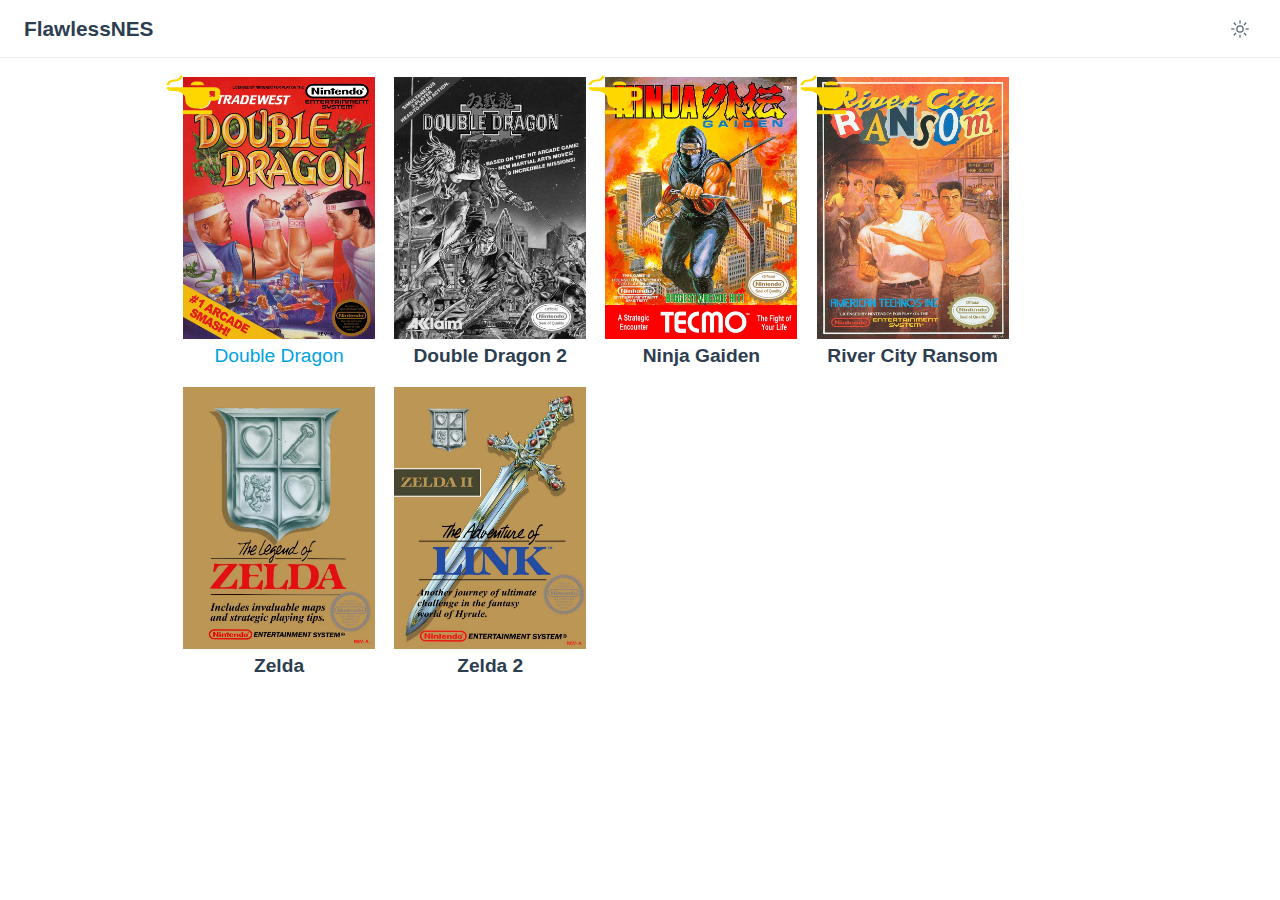
<file: index.html>
<!DOCTYPE html>
<html lang="en-US">
  <head>
    <meta charset="utf-8">
    <meta name="viewport" content="width=device-width,initial-scale=1">
    <meta name="generator" content="VuePress 2.0.0-beta.61">
    <style>
      :root {
        --c-bg: #fff;
      }
      html.dark {
        --c-bg: #22272e;
      }
      html, body {
        background-color: var(--c-bg);
      }
    </style>
    <script>
      const userMode = localStorage.getItem('vuepress-color-scheme');
			const systemDarkMode = window.matchMedia && window.matchMedia('(prefers-color-scheme: dark)').matches;
			if (userMode === 'dark' || (userMode !== 'light' && systemDarkMode)) {
				document.documentElement.classList.toggle('dark', true);
			}
    </script>
    <title>FlawlessNES</title><meta name="description" content="FlawlessNES">
    <link rel="preload" href="/assets/style-111239c0.css" as="style"><link rel="stylesheet" href="/assets/style-111239c0.css">
    <link rel="modulepreload" href="/assets/app-745aab87.js"><link rel="modulepreload" href="/assets/framework-5866ffd3.js"><link rel="modulepreload" href="/assets/index.html-a9a25360.js"><link rel="modulepreload" href="/assets/index.html-0dcff16c.js"><link rel="prefetch" href="/assets/404.html-60b35caa.js" as="script"><link rel="prefetch" href="/assets/404.html-87d54bd8.js" as="script"><link rel="prefetch" href="/assets/LampIcon-b7a8d929.js" as="script">
  </head>
  <body>
    <div id="app"><!--[--><div class="theme-container no-sidebar"><!--[--><header class="navbar"><div class="toggle-sidebar-button" title="toggle sidebar" aria-expanded="false" role="button" tabindex="0"><div class="icon" aria-hidden="true"><span></span><span></span><span></span></div></div><span><a aria-current="page" href="/" class="router-link-active router-link-exact-active"><!----><span class="site-name">FlawlessNES</span></a></span><div class="navbar-items-wrapper" style=""><!--[--><!--]--><!----><!--[--><!--]--><button class="toggle-color-mode-button" title="toggle color mode"><svg style="" class="icon" focusable="false" viewBox="0 0 32 32"><path d="M16 12.005a4 4 0 1 1-4 4a4.005 4.005 0 0 1 4-4m0-2a6 6 0 1 0 6 6a6 6 0 0 0-6-6z" fill="currentColor"></path><path d="M5.394 6.813l1.414-1.415l3.506 3.506L8.9 10.318z" fill="currentColor"></path><path d="M2 15.005h5v2H2z" fill="currentColor"></path><path d="M5.394 25.197L8.9 21.691l1.414 1.415l-3.506 3.505z" fill="currentColor"></path><path d="M15 25.005h2v5h-2z" fill="currentColor"></path><path d="M21.687 23.106l1.414-1.415l3.506 3.506l-1.414 1.414z" fill="currentColor"></path><path d="M25 15.005h5v2h-5z" fill="currentColor"></path><path d="M21.687 8.904l3.506-3.506l1.414 1.415l-3.506 3.505z" fill="currentColor"></path><path d="M15 2.005h2v5h-2z" fill="currentColor"></path></svg><svg style="display:none;" class="icon" focusable="false" viewBox="0 0 32 32"><path d="M13.502 5.414a15.075 15.075 0 0 0 11.594 18.194a11.113 11.113 0 0 1-7.975 3.39c-.138 0-.278.005-.418 0a11.094 11.094 0 0 1-3.2-21.584M14.98 3a1.002 1.002 0 0 0-.175.016a13.096 13.096 0 0 0 1.825 25.981c.164.006.328 0 .49 0a13.072 13.072 0 0 0 10.703-5.555a1.01 1.01 0 0 0-.783-1.565A13.08 13.08 0 0 1 15.89 4.38A1.015 1.015 0 0 0 14.98 3z" fill="currentColor"></path></svg></button><!----></div></header><!--]--><div class="sidebar-mask"></div><!--[--><aside class="sidebar"><!----><!--[--><!--]--><!----><!--[--><!--]--></aside><!--]--><!--[--><main class="home"><header class="hero"><!----><!----><!----><!----></header><!----><div class="theme-default-content"><div><div class="custom-container game-list"><ul><li><span class="lamp-icon"><svg style="width:2.2em;height:1.6em;scale:-1.4 1;" viewBox="2 -2 12 24"><path fill="#ffd700" d="M5,20H16V22H5M11,5H10A2,2 0 0,0 8,7H13A2,2 0 0,0 11,5M16,8H22A2,2 0 0,1 20,10H19A4,4 0 0,0 15,14V15A4,4 0 0,1 11,19H10A4,4 0 0,1 6,15H4A2,2 0 0,1 2,13V10A2,2 0 0,1 4,8M6,10H4V13H6M19,5A2,2 0 0,1 21,7H22A2.9,2.9 0 0,0 19,4A2,2 0 0,1 17,2H16A2.9,2.9 0 0,0 19,5"></path></svg></span><a href="dd"><img src="/images/covers/doubledragon.jpg" alt="Double Dragon"> Double Dragon</a></li><li><span class="unfinished"><img src="/images/covers/doubledragon2.jpg" alt="Double Dragon 2"> Double Dragon 2</span></li><li><span class="lamp-icon"><svg style="width:2.2em;height:1.6em;scale:-1.4 1;" viewBox="2 -2 12 24"><path fill="#ffd700" d="M5,20H16V22H5M11,5H10A2,2 0 0,0 8,7H13A2,2 0 0,0 11,5M16,8H22A2,2 0 0,1 20,10H19A4,4 0 0,0 15,14V15A4,4 0 0,1 11,19H10A4,4 0 0,1 6,15H4A2,2 0 0,1 2,13V10A2,2 0 0,1 4,8M6,10H4V13H6M19,5A2,2 0 0,1 21,7H22A2.9,2.9 0 0,0 19,4A2,2 0 0,1 17,2H16A2.9,2.9 0 0,0 19,5"></path></svg></span><img src="/images/covers/ninjagaiden.jpg" alt="Ninja Gaiden"> Ninja Gaiden</li><li><span class="lamp-icon"><svg style="width:2.2em;height:1.6em;scale:-1.4 1;" viewBox="2 -2 12 24"><path fill="#ffd700" d="M5,20H16V22H5M11,5H10A2,2 0 0,0 8,7H13A2,2 0 0,0 11,5M16,8H22A2,2 0 0,1 20,10H19A4,4 0 0,0 15,14V15A4,4 0 0,1 11,19H10A4,4 0 0,1 6,15H4A2,2 0 0,1 2,13V10A2,2 0 0,1 4,8M6,10H4V13H6M19,5A2,2 0 0,1 21,7H22A2.9,2.9 0 0,0 19,4A2,2 0 0,1 17,2H16A2.9,2.9 0 0,0 19,5"></path></svg></span><img src="/images/covers/rivercityransom.jpg" alt="River City Ransom"> River City Ransom</li><li><img src="/images/covers/zelda1.jpg" alt="Zelda"> Zelda</li><li><img src="/images/covers/zelda2.jpg" alt="Zelda 2"> Zelda 2</li></ul></div></div></div><!----></main><!--]--></div><!----><!--]--></div>
    <script type="module" src="/assets/app-745aab87.js" defer></script>
  </body>
</html>
</file>
<file: assets/style-111239c0.css>
:root{--back-to-top-z-index: 5;--back-to-top-color: #3eaf7c;--back-to-top-color-hover: #71cda3}.back-to-top{cursor:pointer;position:fixed;bottom:2rem;right:2.5rem;width:2rem;height:1.2rem;background-color:var(--back-to-top-color);-webkit-mask:url(/assets/back-to-top-8efcbe56.svg) no-repeat;mask:url(/assets/back-to-top-8efcbe56.svg) no-repeat;z-index:var(--back-to-top-z-index)}.back-to-top:hover{background-color:var(--back-to-top-color-hover)}@media (max-width: 959px){.back-to-top{display:none}}@media print{.back-to-top{display:none}}.back-to-top-enter-active,.back-to-top-leave-active{transition:opacity .3s}.back-to-top-enter-from,.back-to-top-leave-to{opacity:0}:root{--external-link-icon-color: #aaa}.external-link-icon{position:relative;display:inline-block;color:var(--external-link-icon-color);vertical-align:middle;top:-1px}@media print{.external-link-icon{display:none}}.external-link-icon-sr-only{position:absolute;width:1px;height:1px;padding:0;margin:-1px;overflow:hidden;clip:rect(0,0,0,0);white-space:nowrap;border-width:0;-webkit-user-select:none;-moz-user-select:none;user-select:none}:root{--nprogress-color: #29d;--nprogress-z-index: 1031}#nprogress{pointer-events:none}#nprogress .bar{background:var(--nprogress-color);position:fixed;z-index:var(--nprogress-z-index);top:0;left:0;width:100%;height:2px}:root{--c-brand: #3eaf7c;--c-brand-light: #4abf8a;--c-bg: #ffffff;--c-bg-light: #f3f4f5;--c-bg-lighter: #eeeeee;--c-bg-dark: #ebebec;--c-bg-darker: #e6e6e6;--c-bg-navbar: var(--c-bg);--c-bg-sidebar: var(--c-bg);--c-bg-arrow: #cccccc;--c-text: #2c3e50;--c-text-accent: var(--c-brand);--c-text-light: #3a5169;--c-text-lighter: #4e6e8e;--c-text-lightest: #6a8bad;--c-text-quote: #999999;--c-border: #eaecef;--c-border-dark: #dfe2e5;--c-tip: #42b983;--c-tip-bg: var(--c-bg-light);--c-tip-title: var(--c-text);--c-tip-text: var(--c-text);--c-tip-text-accent: var(--c-text-accent);--c-warning: #ffc310;--c-warning-bg: #fffae3;--c-warning-bg-light: #fff3ba;--c-warning-bg-lighter: #fff0b0;--c-warning-border-dark: #f7dc91;--c-warning-details-bg: #fff5ca;--c-warning-title: #f1b300;--c-warning-text: #746000;--c-warning-text-accent: #edb100;--c-warning-text-light: #c1971c;--c-warning-text-quote: #ccab49;--c-danger: #f11e37;--c-danger-bg: #ffe0e0;--c-danger-bg-light: #ffcfde;--c-danger-bg-lighter: #ffc9c9;--c-danger-border-dark: #f1abab;--c-danger-details-bg: #ffd4d4;--c-danger-title: #ed1e2c;--c-danger-text: #660000;--c-danger-text-accent: #bd1a1a;--c-danger-text-light: #b5474d;--c-danger-text-quote: #c15b5b;--c-details-bg: #eeeeee;--c-badge-tip: var(--c-tip);--c-badge-warning: #ecc808;--c-badge-warning-text: var(--c-bg);--c-badge-danger: #dc2626;--c-badge-danger-text: var(--c-bg);--t-color: .3s ease;--t-transform: .3s ease;--code-bg-color: #282c34;--code-hl-bg-color: rgba(0, 0, 0, .66);--code-ln-color: #9e9e9e;--code-ln-wrapper-width: 3.5rem;--font-family: -apple-system, BlinkMacSystemFont, "Segoe UI", Roboto, Oxygen, Ubuntu, Cantarell, "Fira Sans", "Droid Sans", "Helvetica Neue", sans-serif;--font-family-code: Consolas, Monaco, "Andale Mono", "Ubuntu Mono", monospace;--navbar-height: 3.6rem;--navbar-padding-v: .7rem;--navbar-padding-h: 1.5rem;--sidebar-width: 20rem;--sidebar-width-mobile: calc(var(--sidebar-width) * .82);--content-width: 740px;--homepage-width: 960px}.back-to-top{--back-to-top-color: var(--c-brand);--back-to-top-color-hover: var(--c-brand-light)}.DocSearch{--docsearch-primary-color: var(--c-brand);--docsearch-text-color: var(--c-text);--docsearch-highlight-color: var(--c-brand);--docsearch-muted-color: var(--c-text-quote);--docsearch-container-background: rgba(9, 10, 17, .8);--docsearch-modal-background: var(--c-bg-light);--docsearch-searchbox-background: var(--c-bg-lighter);--docsearch-searchbox-focus-background: var(--c-bg);--docsearch-searchbox-shadow: inset 0 0 0 2px var(--c-brand);--docsearch-hit-color: var(--c-text-light);--docsearch-hit-active-color: var(--c-bg);--docsearch-hit-background: var(--c-bg);--docsearch-hit-shadow: 0 1px 3px 0 var(--c-border-dark);--docsearch-footer-background: var(--c-bg)}.external-link-icon{--external-link-icon-color: var(--c-text-quote)}.medium-zoom-overlay{--medium-zoom-bg-color: var(--c-bg)}#nprogress{--nprogress-color: var(--c-brand)}.pwa-popup{--pwa-popup-text-color: var(--c-text);--pwa-popup-bg-color: var(--c-bg);--pwa-popup-border-color: var(--c-brand);--pwa-popup-shadow: 0 4px 16px var(--c-brand);--pwa-popup-btn-text-color: var(--c-bg);--pwa-popup-btn-bg-color: var(--c-brand);--pwa-popup-btn-hover-bg-color: var(--c-brand-light)}.search-box{--search-bg-color: var(--c-bg);--search-accent-color: var(--c-brand);--search-text-color: var(--c-text);--search-border-color: var(--c-border);--search-item-text-color: var(--c-text-lighter);--search-item-focus-bg-color: var(--c-bg-light)}html.dark{--c-brand: #3aa675;--c-brand-light: #349469;--c-bg: #22272e;--c-bg-light: #2b313a;--c-bg-lighter: #262c34;--c-bg-dark: #343b44;--c-bg-darker: #37404c;--c-text: #adbac7;--c-text-light: #96a7b7;--c-text-lighter: #8b9eb0;--c-text-lightest: #8094a8;--c-border: #3e4c5a;--c-border-dark: #34404c;--c-tip: #318a62;--c-warning: #e0ad15;--c-warning-bg: #2d2f2d;--c-warning-bg-light: #423e2a;--c-warning-bg-lighter: #44442f;--c-warning-border-dark: #957c35;--c-warning-details-bg: #39392d;--c-warning-title: #fdca31;--c-warning-text: #d8d96d;--c-warning-text-accent: #ffbf00;--c-warning-text-light: #ddb84b;--c-warning-text-quote: #ccab49;--c-danger: #fc1e38;--c-danger-bg: #39232c;--c-danger-bg-light: #4b2b35;--c-danger-bg-lighter: #553040;--c-danger-border-dark: #a25151;--c-danger-details-bg: #482936;--c-danger-title: #fc2d3b;--c-danger-text: #ea9ca0;--c-danger-text-accent: #fd3636;--c-danger-text-light: #d9777c;--c-danger-text-quote: #d56b6b;--c-details-bg: #323843;--c-badge-warning: var(--c-warning);--c-badge-warning-text: #3c2e05;--c-badge-danger: var(--c-danger);--c-badge-danger-text: #401416;--code-hl-bg-color: #363b46}html.dark .DocSearch{--docsearch-logo-color: var(--c-text);--docsearch-modal-shadow: inset 1px 1px 0 0 #2c2e40, 0 3px 8px 0 #000309;--docsearch-key-shadow: inset 0 -2px 0 0 #282d55, inset 0 0 1px 1px #51577d, 0 2px 2px 0 rgba(3, 4, 9, .3);--docsearch-key-gradient: linear-gradient(-225deg, #444950, #1c1e21);--docsearch-footer-shadow: inset 0 1px 0 0 rgba(73, 76, 106, .5), 0 -4px 8px 0 rgba(0, 0, 0, .2)}html,body{padding:0;margin:0;background-color:var(--c-bg);transition:background-color var(--t-color)}html.dark{color-scheme:dark}html{font-size:16px}body{font-family:var(--font-family);-webkit-font-smoothing:antialiased;-moz-osx-font-smoothing:grayscale;font-size:1rem;color:var(--c-text)}a{font-weight:500;color:var(--c-text-accent);text-decoration:none;overflow-wrap:break-word}p a code{font-weight:400;color:var(--c-text-accent)}kbd{font-family:var(--font-family-code);color:var(--c-text);background:var(--c-bg-lighter);border:solid .15rem var(--c-border-dark);border-bottom:solid .25rem var(--c-border-dark);border-radius:.15rem;padding:0 .15em}code{font-family:var(--font-family-code);color:var(--c-text-lighter);padding:.25rem .5rem;margin:0;font-size:.85em;background-color:var(--c-bg-light);border-radius:3px;overflow-wrap:break-word;transition:background-color var(--t-color)}blockquote{font-size:1rem;color:var(--c-text-quote);border-left:.2rem solid var(--c-border-dark);margin:1rem 0;padding:.25rem 0 .25rem 1rem;overflow-wrap:break-word}blockquote>p{margin:0}ul,ol{padding-left:1.2em}strong{font-weight:600}h1,h2,h3,h4,h5,h6{font-weight:600;line-height:1.25;overflow-wrap:break-word}h1:focus-visible,h2:focus-visible,h3:focus-visible,h4:focus-visible,h5:focus-visible,h6:focus-visible{outline:none}h1:hover .header-anchor,h2:hover .header-anchor,h3:hover .header-anchor,h4:hover .header-anchor,h5:hover .header-anchor,h6:hover .header-anchor{opacity:1}h1{font-size:2.2rem}h2{font-size:1.65rem;padding-bottom:.3rem;border-bottom:1px solid var(--c-border);transition:border-color var(--t-color)}h3{font-size:1.35rem}h4{font-size:1.15rem}h5{font-size:1.05rem}h6{font-size:1rem}a.header-anchor{font-size:.85em;float:left;margin-left:-.87em;padding-right:.23em;margin-top:.125em;opacity:0;-webkit-user-select:none;-moz-user-select:none;user-select:none}@media print{a.header-anchor{display:none}}a.header-anchor:hover{text-decoration:none}a.header-anchor:focus-visible{opacity:1}@media print{a[href^="http://"]:after,a[href^="https://"]:after{content:" (" attr(href) ") "}}p,ul,ol{line-height:1.7;overflow-wrap:break-word}hr{border:0;border-top:1px solid var(--c-border)}table{border-collapse:collapse;margin:1rem 0;display:block;overflow-x:auto;transition:border-color var(--t-color)}tr{border-top:1px solid var(--c-border-dark);transition:border-color var(--t-color)}tr:nth-child(2n){background-color:var(--c-bg-light);transition:background-color var(--t-color)}tr:nth-child(2n) code{background-color:var(--c-bg-dark)}th,td{padding:.6em 1em;border:1px solid var(--c-border-dark);transition:border-color var(--t-color)}.arrow{display:inline-block;width:0;height:0}.arrow.up{border-left:4px solid transparent;border-right:4px solid transparent;border-bottom:6px solid var(--c-bg-arrow)}.arrow.down{border-left:4px solid transparent;border-right:4px solid transparent;border-top:6px solid var(--c-bg-arrow)}.arrow.right{border-top:4px solid transparent;border-bottom:4px solid transparent;border-left:6px solid var(--c-bg-arrow)}.arrow.left{border-top:4px solid transparent;border-bottom:4px solid transparent;border-right:6px solid var(--c-bg-arrow)}.badge{display:inline-block;font-size:14px;font-weight:600;height:18px;line-height:18px;border-radius:3px;padding:0 6px;color:var(--c-bg);vertical-align:top;transition:color var(--t-color),background-color var(--t-color)}.badge.tip{background-color:var(--c-badge-tip)}.badge.warning{background-color:var(--c-badge-warning);color:var(--c-badge-warning-text)}.badge.danger{background-color:var(--c-badge-danger);color:var(--c-badge-danger-text)}.badge+.badge{margin-left:5px}code[class*=language-],pre[class*=language-]{color:#ccc;background:none;font-family:var(--font-family-code);font-size:1em;text-align:left;white-space:pre;word-spacing:normal;word-break:normal;word-wrap:normal;line-height:1.5;-moz-tab-size:4;-o-tab-size:4;tab-size:4;-webkit-hyphens:none;hyphens:none}pre[class*=language-]{padding:1em;margin:.5em 0;overflow:auto}:not(pre)>code[class*=language-],pre[class*=language-]{background:#2d2d2d}:not(pre)>code[class*=language-]{padding:.1em;border-radius:.3em;white-space:normal}.token.comment,.token.block-comment,.token.prolog,.token.doctype,.token.cdata{color:#999}.token.punctuation{color:#ccc}.token.tag,.token.attr-name,.token.namespace,.token.deleted{color:#ec5975}.token.function-name{color:#6196cc}.token.boolean,.token.number,.token.function{color:#f08d49}.token.property,.token.class-name,.token.constant,.token.symbol{color:#f8c555}.token.selector,.token.important,.token.atrule,.token.keyword,.token.builtin{color:#cc99cd}.token.string,.token.char,.token.attr-value,.token.regex,.token.variable{color:#7ec699}.token.operator,.token.entity,.token.url{color:#67cdcc}.token.important,.token.bold{font-weight:700}.token.italic{font-style:italic}.token.entity{cursor:help}.token.inserted{color:#3eaf7c}.theme-default-content pre,.theme-default-content pre[class*=language-]{line-height:1.375;padding:1.3rem 1.5rem;margin:.85rem 0;border-radius:6px;overflow:auto}.theme-default-content pre code,.theme-default-content pre[class*=language-] code{color:#fff;padding:0;background-color:transparent!important;border-radius:0;overflow-wrap:unset;-webkit-font-smoothing:auto;-moz-osx-font-smoothing:auto}.theme-default-content .line-number{font-family:var(--font-family-code)}div[class*=language-]{position:relative;background-color:var(--code-bg-color);border-radius:6px}div[class*=language-]:before{content:attr(data-ext);position:absolute;z-index:3;top:.8em;right:1em;font-size:.75rem;color:var(--code-ln-color)}div[class*=language-] pre,div[class*=language-] pre[class*=language-]{background:transparent!important;position:relative;z-index:1}div[class*=language-] .highlight-lines{-webkit-user-select:none;-moz-user-select:none;user-select:none;padding-top:1.3rem;position:absolute;top:0;left:0;width:100%;line-height:1.375}div[class*=language-] .highlight-lines .highlight-line{background-color:var(--code-hl-bg-color)}div[class*=language-]:not(.line-numbers-mode) .line-numbers{display:none}div[class*=language-].line-numbers-mode .highlight-lines .highlight-line{position:relative}div[class*=language-].line-numbers-mode .highlight-lines .highlight-line:before{content:" ";position:absolute;z-index:2;left:0;top:0;display:block;width:var(--code-ln-wrapper-width);height:100%}div[class*=language-].line-numbers-mode pre{margin-left:var(--code-ln-wrapper-width);padding-left:1rem;vertical-align:middle}div[class*=language-].line-numbers-mode .line-numbers{position:absolute;top:0;width:var(--code-ln-wrapper-width);text-align:center;color:var(--code-ln-color);padding-top:1.25rem;line-height:1.375;counter-reset:line-number}div[class*=language-].line-numbers-mode .line-numbers .line-number{position:relative;z-index:3;-webkit-user-select:none;-moz-user-select:none;user-select:none;height:1.375em}div[class*=language-].line-numbers-mode .line-numbers .line-number:before{counter-increment:line-number;content:counter(line-number);font-size:.85em}div[class*=language-].line-numbers-mode:after{content:"";position:absolute;top:0;left:0;width:var(--code-ln-wrapper-width);height:100%;border-radius:6px 0 0 6px;border-right:1px solid var(--code-hl-bg-color)}@media (max-width: 419px){.theme-default-content div[class*=language-]{margin:.85rem -1.5rem;border-radius:0}}.code-group__nav{margin-top:.85rem;margin-bottom:calc(-1.7rem - 6px);padding-bottom:calc(1.7rem - 6px);padding-left:10px;padding-top:10px;border-top-left-radius:6px;border-top-right-radius:6px;background-color:var(--code-bg-color)}.code-group__ul{margin:auto 0;padding-left:0;display:inline-flex;list-style:none}.code-group__nav-tab{border:0;padding:5px;cursor:pointer;background-color:transparent;font-size:.85em;line-height:1.4;color:#ffffffe6;font-weight:600}.code-group__nav-tab:focus{outline:none}.code-group__nav-tab:focus-visible{outline:1px solid rgba(255,255,255,.9)}.code-group__nav-tab-active{border-bottom:var(--c-brand) 1px solid}@media (max-width: 419px){.code-group__nav{margin-left:-1.5rem;margin-right:-1.5rem;border-radius:0}}.code-group-item{display:none}.code-group-item__active{display:block}.code-group-item>pre{background-color:orange}.custom-container{transition:color var(--t-color),border-color var(--t-color),background-color var(--t-color)}.custom-container .custom-container-title{font-weight:600}.custom-container .custom-container-title:not(:only-child){margin-bottom:-.4rem}.custom-container.tip,.custom-container.warning,.custom-container.danger{padding:.1rem 1.5rem;border-left-width:.5rem;border-left-style:solid;margin:1rem 0}.custom-container.tip{border-color:var(--c-tip);background-color:var(--c-tip-bg);color:var(--c-tip-text)}.custom-container.tip .custom-container-title{color:var(--c-tip-title)}.custom-container.tip a{color:var(--c-tip-text-accent)}.custom-container.tip code{background-color:var(--c-bg-dark)}.custom-container.warning{border-color:var(--c-warning);background-color:var(--c-warning-bg);color:var(--c-warning-text)}.custom-container.warning .custom-container-title{color:var(--c-warning-title)}.custom-container.warning a{color:var(--c-warning-text-accent)}.custom-container.warning blockquote{border-left-color:var(--c-warning-border-dark);color:var(--c-warning-text-quote)}.custom-container.warning code{color:var(--c-warning-text-light);background-color:var(--c-warning-bg-light)}.custom-container.warning details{background-color:var(--c-warning-details-bg)}.custom-container.warning details code{background-color:var(--c-warning-bg-lighter)}.custom-container.warning .external-link-icon{--external-link-icon-color: var(--c-warning-text-quote)}.custom-container.danger{border-color:var(--c-danger);background-color:var(--c-danger-bg);color:var(--c-danger-text)}.custom-container.danger .custom-container-title{color:var(--c-danger-title)}.custom-container.danger a{color:var(--c-danger-text-accent)}.custom-container.danger blockquote{border-left-color:var(--c-danger-border-dark);color:var(--c-danger-text-quote)}.custom-container.danger code{color:var(--c-danger-text-light);background-color:var(--c-danger-bg-light)}.custom-container.danger details{background-color:var(--c-danger-details-bg)}.custom-container.danger details code{background-color:var(--c-danger-bg-lighter)}.custom-container.danger .external-link-icon{--external-link-icon-color: var(--c-danger-text-quote)}.custom-container.details{display:block;position:relative;border-radius:2px;margin:1.6em 0;padding:1.6em;background-color:var(--c-details-bg)}.custom-container.details code{background-color:var(--c-bg-darker)}.custom-container.details h4{margin-top:0}.custom-container.details figure:last-child,.custom-container.details p:last-child{margin-bottom:0;padding-bottom:0}.custom-container.details summary{outline:none;cursor:pointer}.home{padding:var(--navbar-height) 2rem 0;max-width:var(--homepage-width);margin:0 auto;display:block}.home .hero{text-align:center}.home .hero img{max-width:100%;max-height:280px;display:block;margin:3rem auto 1.5rem}.home .hero h1{font-size:3rem}.home .hero h1,.home .hero .description,.home .hero .actions{margin:1.8rem auto}.home .hero .actions{display:flex;flex-wrap:wrap;gap:1rem;justify-content:center}.home .hero .description{max-width:35rem;font-size:1.6rem;line-height:1.3;color:var(--c-text-lightest)}.home .hero .action-button{display:inline-block;font-size:1.2rem;padding:.8rem 1.6rem;border-width:2px;border-style:solid;border-radius:4px;transition:background-color var(--t-color);box-sizing:border-box}.home .hero .action-button.primary{color:var(--c-bg);background-color:var(--c-brand);border-color:var(--c-brand)}.home .hero .action-button.primary:hover{background-color:var(--c-brand-light)}.home .hero .action-button.secondary{color:var(--c-brand);background-color:var(--c-bg);border-color:var(--c-brand)}.home .hero .action-button.secondary:hover{color:var(--c-bg);background-color:var(--c-brand-light)}.home .features{border-top:1px solid var(--c-border);transition:border-color var(--t-color);padding:1.2rem 0;margin-top:2.5rem;display:flex;flex-wrap:wrap;align-items:flex-start;align-content:stretch;justify-content:space-between}.home .feature{flex-grow:1;flex-basis:30%;max-width:30%}.home .feature h2{font-size:1.4rem;font-weight:500;border-bottom:none;padding-bottom:0;color:var(--c-text-light)}.home .feature p{color:var(--c-text-lighter)}.home .theme-default-content{padding:0;margin:0}.home .footer{padding:2.5rem;border-top:1px solid var(--c-border);text-align:center;color:var(--c-text-lighter);transition:border-color var(--t-color)}@media (max-width: 719px){.home .features{flex-direction:column}.home .feature{max-width:100%;padding:0 2.5rem}}@media (max-width: 419px){.home{padding-left:1.5rem;padding-right:1.5rem}.home .hero img{max-height:210px;margin:2rem auto 1.2rem}.home .hero h1{font-size:2rem}.home .hero h1,.home .hero .description,.home .hero .actions{margin:1.2rem auto}.home .hero .description{font-size:1.2rem}.home .hero .action-button{font-size:1rem;padding:.6rem 1.2rem}.home .feature h2{font-size:1.25rem}}.page{padding-top:var(--navbar-height);padding-left:var(--sidebar-width)}.navbar{position:fixed;z-index:20;top:0;left:0;right:0;height:var(--navbar-height);box-sizing:border-box;border-bottom:1px solid var(--c-border);background-color:var(--c-bg-navbar);transition:background-color var(--t-color),border-color var(--t-color)}.sidebar{font-size:16px;width:var(--sidebar-width);position:fixed;z-index:10;margin:0;top:var(--navbar-height);left:0;bottom:0;box-sizing:border-box;border-right:1px solid var(--c-border);overflow-y:auto;scrollbar-width:thin;scrollbar-color:var(--c-brand) var(--c-border);background-color:var(--c-bg-sidebar);transition:transform var(--t-transform),background-color var(--t-color),border-color var(--t-color)}.sidebar::-webkit-scrollbar{width:7px}.sidebar::-webkit-scrollbar-track{background-color:var(--c-border)}.sidebar::-webkit-scrollbar-thumb{background-color:var(--c-brand)}.sidebar-mask{position:fixed;z-index:9;top:0;left:0;width:100vw;height:100vh;display:none}.theme-container.sidebar-open .sidebar-mask{display:block}.theme-container.sidebar-open .navbar>.toggle-sidebar-button .icon span:nth-child(1){transform:rotate(45deg) translate3d(5.5px,5.5px,0)}.theme-container.sidebar-open .navbar>.toggle-sidebar-button .icon span:nth-child(2){transform:scale3d(0,1,1)}.theme-container.sidebar-open .navbar>.toggle-sidebar-button .icon span:nth-child(3){transform:rotate(-45deg) translate3d(6px,-6px,0)}.theme-container.sidebar-open .navbar>.toggle-sidebar-button .icon span:nth-child(1),.theme-container.sidebar-open .navbar>.toggle-sidebar-button .icon span:nth-child(3){transform-origin:center}.theme-container.no-navbar .theme-default-content h1,.theme-container.no-navbar .theme-default-content h2,.theme-container.no-navbar .theme-default-content h3,.theme-container.no-navbar .theme-default-content h4,.theme-container.no-navbar .theme-default-content h5,.theme-container.no-navbar .theme-default-content h6{margin-top:1.5rem;padding-top:0}.theme-container.no-navbar .page{padding-top:0}.theme-container.no-navbar .sidebar{top:0}.theme-container.no-sidebar .sidebar{display:none}@media (max-width: 719px){.theme-container.no-sidebar .sidebar{display:block}}.theme-container.no-sidebar .page{padding-left:0}.theme-default-content a:hover{text-decoration:underline}.theme-default-content img{max-width:100%}.theme-default-content h1,.theme-default-content h2,.theme-default-content h3,.theme-default-content h4,.theme-default-content h5,.theme-default-content h6{margin-top:calc(.5rem - var(--navbar-height));padding-top:calc(1rem + var(--navbar-height));margin-bottom:0}.theme-default-content h1:first-child,.theme-default-content h2:first-child,.theme-default-content h3:first-child,.theme-default-content h4:first-child,.theme-default-content h5:first-child,.theme-default-content h6:first-child{margin-bottom:1rem}.theme-default-content h1:first-child+p,.theme-default-content h1:first-child+pre,.theme-default-content h1:first-child+.custom-container,.theme-default-content h2:first-child+p,.theme-default-content h2:first-child+pre,.theme-default-content h2:first-child+.custom-container,.theme-default-content h3:first-child+p,.theme-default-content h3:first-child+pre,.theme-default-content h3:first-child+.custom-container,.theme-default-content h4:first-child+p,.theme-default-content h4:first-child+pre,.theme-default-content h4:first-child+.custom-container,.theme-default-content h5:first-child+p,.theme-default-content h5:first-child+pre,.theme-default-content h5:first-child+.custom-container,.theme-default-content h6:first-child+p,.theme-default-content h6:first-child+pre,.theme-default-content h6:first-child+.custom-container{margin-top:2rem}@media (max-width: 959px){.sidebar{font-size:15px;width:var(--sidebar-width-mobile)}.page{padding-left:var(--sidebar-width-mobile)}}@media (max-width: 719px){.sidebar{top:0;padding-top:var(--navbar-height);transform:translate(-100%)}.page{padding-left:0}.theme-container.sidebar-open .sidebar{transform:translate(0)}.theme-container.no-navbar .sidebar{padding-top:0}}@media (max-width: 419px){h1{font-size:1.9rem}}.navbar{--navbar-line-height: calc( var(--navbar-height) - 2 * var(--navbar-padding-v) );padding:var(--navbar-padding-v) var(--navbar-padding-h);line-height:var(--navbar-line-height)}.navbar .logo{height:var(--navbar-line-height);margin-right:var(--navbar-padding-v);vertical-align:top}.navbar .site-name{font-size:1.3rem;font-weight:600;color:var(--c-text);position:relative}.navbar .navbar-items-wrapper{display:flex;position:absolute;box-sizing:border-box;top:var(--navbar-padding-v);right:var(--navbar-padding-h);height:var(--navbar-line-height);padding-left:var(--navbar-padding-h);white-space:nowrap;font-size:.9rem}.navbar .navbar-items-wrapper .search-box{flex:0 0 auto;vertical-align:top}@media screen and (max-width: 719px){.navbar{padding-left:4rem}.navbar .site-name{display:block;width:calc(100vw - 11rem);overflow:hidden;white-space:nowrap;text-overflow:ellipsis}.navbar .can-hide{display:none}}.navbar-items{display:inline-block}@media print{.navbar-items{display:none}}.navbar-items a{display:inline-block;line-height:1.4rem;color:inherit}.navbar-items a:hover,.navbar-items a.router-link-active{color:var(--c-text)}.navbar-items .navbar-item{position:relative;display:inline-block;margin-left:1.5rem;line-height:var(--navbar-line-height)}.navbar-items .navbar-item:first-child{margin-left:0}.navbar-items .navbar-item>a:hover,.navbar-items .navbar-item>a.router-link-active{margin-bottom:-2px;border-bottom:2px solid var(--c-text-accent)}@media (max-width: 719px){.navbar-items .navbar-item{margin-left:0}.navbar-items .navbar-item>a:hover,.navbar-items .navbar-item>a.router-link-active{margin-bottom:0;border-bottom:none}.navbar-items a:hover,.navbar-items a.router-link-active{color:var(--c-text-accent)}}.toggle-sidebar-button{position:absolute;top:.6rem;left:1rem;display:none;padding:.6rem;cursor:pointer}.toggle-sidebar-button .icon{display:flex;flex-direction:column;justify-content:center;align-items:center;width:1.25rem;height:1.25rem;cursor:inherit}.toggle-sidebar-button .icon span{display:inline-block;width:100%;height:2px;border-radius:2px;background-color:var(--c-text);transition:transform var(--t-transform)}.toggle-sidebar-button .icon span:nth-child(2){margin:6px 0}@media screen and (max-width: 719px){.toggle-sidebar-button{display:block}}.toggle-color-mode-button{display:flex;margin:auto;margin-left:1rem;border:0;background:none;color:var(--c-text);opacity:.8;cursor:pointer}@media print{.toggle-color-mode-button{display:none}}.toggle-color-mode-button:hover{opacity:1}.toggle-color-mode-button .icon{width:1.25rem;height:1.25rem}.DocSearch{transition:background-color var(--t-color)}.navbar-dropdown-wrapper{cursor:pointer}.navbar-dropdown-wrapper .navbar-dropdown-title,.navbar-dropdown-wrapper .navbar-dropdown-title-mobile{display:block;font-size:.9rem;font-family:inherit;cursor:inherit;padding:inherit;line-height:1.4rem;background:transparent;border:none;font-weight:500;color:var(--c-text)}.navbar-dropdown-wrapper .navbar-dropdown-title:hover,.navbar-dropdown-wrapper .navbar-dropdown-title-mobile:hover{border-color:transparent}.navbar-dropdown-wrapper .navbar-dropdown-title .arrow,.navbar-dropdown-wrapper .navbar-dropdown-title-mobile .arrow{vertical-align:middle;margin-top:-1px;margin-left:.4rem}.navbar-dropdown-wrapper .navbar-dropdown-title-mobile{display:none;font-weight:600;font-size:inherit}.navbar-dropdown-wrapper .navbar-dropdown-title-mobile:hover{color:var(--c-text-accent)}.navbar-dropdown-wrapper .navbar-dropdown .navbar-dropdown-item{color:inherit;line-height:1.7rem}.navbar-dropdown-wrapper .navbar-dropdown .navbar-dropdown-item .navbar-dropdown-subtitle{margin:.45rem 0 0;border-top:1px solid var(--c-border);padding:1rem 0 .45rem;font-size:.9rem}.navbar-dropdown-wrapper .navbar-dropdown .navbar-dropdown-item .navbar-dropdown-subtitle>span{padding:0 1.5rem 0 1.25rem}.navbar-dropdown-wrapper .navbar-dropdown .navbar-dropdown-item .navbar-dropdown-subtitle>a{font-weight:inherit}.navbar-dropdown-wrapper .navbar-dropdown .navbar-dropdown-item .navbar-dropdown-subtitle>a.router-link-active:after{display:none}.navbar-dropdown-wrapper .navbar-dropdown .navbar-dropdown-item .navbar-dropdown-subitem-wrapper{padding:0;list-style:none}.navbar-dropdown-wrapper .navbar-dropdown .navbar-dropdown-item .navbar-dropdown-subitem-wrapper .navbar-dropdown-subitem{font-size:.9em}.navbar-dropdown-wrapper .navbar-dropdown .navbar-dropdown-item a{display:block;line-height:1.7rem;position:relative;border-bottom:none;font-weight:400;margin-bottom:0;padding:0 1.5rem 0 1.25rem}.navbar-dropdown-wrapper .navbar-dropdown .navbar-dropdown-item a:hover,.navbar-dropdown-wrapper .navbar-dropdown .navbar-dropdown-item a.router-link-active{color:var(--c-text-accent)}.navbar-dropdown-wrapper .navbar-dropdown .navbar-dropdown-item a.router-link-active:after{content:"";width:0;height:0;border-left:5px solid var(--c-text-accent);border-top:3px solid transparent;border-bottom:3px solid transparent;position:absolute;top:calc(50% - 2px);left:9px}.navbar-dropdown-wrapper .navbar-dropdown .navbar-dropdown-item:first-child .navbar-dropdown-subtitle{margin-top:0;padding-top:0;border-top:0}.navbar-dropdown-wrapper.mobile.open .navbar-dropdown-title,.navbar-dropdown-wrapper.mobile.open .navbar-dropdown-title-mobile{margin-bottom:.5rem}.navbar-dropdown-wrapper.mobile .navbar-dropdown-title,.navbar-dropdown-wrapper.mobile .navbar-dropdown-title-mobile{display:none}.navbar-dropdown-wrapper.mobile .navbar-dropdown-title-mobile{display:block}.navbar-dropdown-wrapper.mobile .navbar-dropdown{transition:height .1s ease-out;overflow:hidden}.navbar-dropdown-wrapper.mobile .navbar-dropdown .navbar-dropdown-item .navbar-dropdown-subtitle{border-top:0;margin-top:0;padding-top:0;padding-bottom:0}.navbar-dropdown-wrapper.mobile .navbar-dropdown .navbar-dropdown-item .navbar-dropdown-subtitle,.navbar-dropdown-wrapper.mobile .navbar-dropdown .navbar-dropdown-item>a{font-size:15px;line-height:2rem}.navbar-dropdown-wrapper.mobile .navbar-dropdown .navbar-dropdown-item .navbar-dropdown-subitem{font-size:14px;padding-left:1rem}.navbar-dropdown-wrapper:not(.mobile){height:1.8rem}.navbar-dropdown-wrapper:not(.mobile):hover .navbar-dropdown,.navbar-dropdown-wrapper:not(.mobile).open .navbar-dropdown{display:block!important}.navbar-dropdown-wrapper:not(.mobile).open:blur{display:none}.navbar-dropdown-wrapper:not(.mobile) .navbar-dropdown{display:none;height:auto!important;box-sizing:border-box;max-height:calc(100vh - 2.7rem);overflow-y:auto;position:absolute;top:100%;right:0;background-color:var(--c-bg-navbar);padding:.6rem 0;border:1px solid var(--c-border);border-bottom-color:var(--c-border-dark);text-align:left;border-radius:.25rem;white-space:nowrap;margin:0}.page{padding-bottom:2rem;display:block}.page .theme-default-content{max-width:var(--content-width);margin:0 auto;padding:2rem 2.5rem;padding-top:0}@media (max-width: 959px){.page .theme-default-content{padding:2rem}}@media (max-width: 419px){.page .theme-default-content{padding:1.5rem}}.page-meta{max-width:var(--content-width);margin:0 auto;padding:1rem 2.5rem;overflow:auto}@media (max-width: 959px){.page-meta{padding:2rem}}@media (max-width: 419px){.page-meta{padding:1.5rem}}.page-meta .meta-item{cursor:default;margin-top:.8rem}.page-meta .meta-item .meta-item-label{font-weight:500;color:var(--c-text-lighter)}.page-meta .meta-item .meta-item-info{font-weight:400;color:var(--c-text-quote)}.page-meta .edit-link{display:inline-block;margin-right:.25rem}@media print{.page-meta .edit-link{display:none}}.page-meta .last-updated{float:right}@media (max-width: 719px){.page-meta .last-updated{font-size:.8em;float:none}.page-meta .contributors{font-size:.8em}}.page-nav{max-width:var(--content-width);margin:0 auto;padding:1rem 2.5rem 2rem;padding-bottom:0}@media (max-width: 959px){.page-nav{padding:2rem}}@media (max-width: 419px){.page-nav{padding:1.5rem}}.page-nav .inner{min-height:2rem;margin-top:0;border-top:1px solid var(--c-border);transition:border-color var(--t-color);padding-top:1rem;overflow:auto}.page-nav .prev a:before{content:"\2190"}.page-nav .next{float:right}.page-nav .next a:after{content:"\2192"}.sidebar ul{padding:0;margin:0;list-style-type:none}.sidebar a{display:inline-block}.sidebar .navbar-items{display:none;border-bottom:1px solid var(--c-border);transition:border-color var(--t-color);padding:.5rem 0 .75rem}.sidebar .navbar-items a{font-weight:600}.sidebar .navbar-items .navbar-item{display:block;line-height:1.25rem;font-size:1.1em;padding:.5rem 0 .5rem 1.5rem}.sidebar .sidebar-items{padding:1.5rem 0}@media (max-width: 719px){.sidebar .navbar-items{display:block}.sidebar .navbar-items .navbar-dropdown-wrapper .navbar-dropdown .navbar-dropdown-item a.router-link-active:after{top:calc(1rem - 2px)}.sidebar .sidebar-items{padding:1rem 0}}.sidebar-item{cursor:default;border-left:.25rem solid transparent;color:var(--c-text)}.sidebar-item:focus-visible{outline-width:1px;outline-offset:-1px}.sidebar-item.active:not(p.sidebar-heading){font-weight:600;color:var(--c-text-accent);border-left-color:var(--c-text-accent)}.sidebar-item.sidebar-heading{transition:color .15s ease;font-size:1.1em;font-weight:700;padding:.35rem 1.5rem .35rem 1.25rem;width:100%;box-sizing:border-box;margin:0}.sidebar-item.sidebar-heading+.sidebar-item-children{transition:height .1s ease-out;overflow:hidden;margin-bottom:.75rem}.sidebar-item.collapsible{cursor:pointer}.sidebar-item.collapsible .arrow{position:relative;top:-.12em;left:.5em}.sidebar-item:not(.sidebar-heading){font-size:1em;font-weight:400;display:inline-block;margin:0;padding:.35rem 1rem .35rem 2rem;line-height:1.4;width:100%;box-sizing:border-box}.sidebar-item:not(.sidebar-heading)+.sidebar-item-children{padding-left:1rem;font-size:.95em}.sidebar-item-children .sidebar-item-children .sidebar-item:not(.sidebar-heading){padding:.25rem 1rem .25rem 1.75rem}.sidebar-item-children .sidebar-item-children .sidebar-item:not(.sidebar-heading).active{font-weight:500;border-left-color:transparent}a.sidebar-heading+.sidebar-item-children .sidebar-item:not(.sidebar-heading).active{border-left-color:transparent}a.sidebar-item{cursor:pointer}a.sidebar-item:hover{color:var(--c-text-accent)}.table-of-contents .badge{vertical-align:middle}.dropdown-enter-from,.dropdown-leave-to{height:0!important}.fade-slide-y-enter-active{transition:all .2s ease}.fade-slide-y-leave-active{transition:all .2s cubic-bezier(1,.5,.8,1)}.fade-slide-y-enter-from,.fade-slide-y-leave-to{transform:translateY(10px);opacity:0}.game-list{font-weight:bolder;font-size:max(1em,1.5vw)}ul{width:100%}ul li{display:inline-block;width:20%;margin:0 1em 1em 0;vertical-align:top;text-align:center;line-height:1.2em}ul{list-style-type:disc}.lamp-icon{position:absolute;margin-top:-2em 0 0 0;transform:scale(1.5)}.unfinished>img{filter:grayscale(100%)}:root{--c-brand: #00a2e1;--c-brand-light: #0086d0;--t-color: 0 ease;--t-transform: 0 ease;--navbar-height: 3.6rem;--navbar-padding-v: .7rem;--navbar-padding-h: 1.5rem;--sidebar-width: 16rem;--sidebar-width-mobile: calc(var(--sidebar-width) * .82);--content-width: 740px;--homepage-width: 960px}html.dark{--c-brand: #00a2e1;--c-brand-light: #0086d0;--c-bg: #1E2329;--c-tip-bg: #262C34;--c-text: #beccda}p{font-size:1em;line-height:1.4em}:root{--medium-zoom-z-index: 100;--medium-zoom-bg-color: #ffffff;--medium-zoom-opacity: 1}.medium-zoom-overlay{background-color:var(--medium-zoom-bg-color)!important;z-index:var(--medium-zoom-z-index)}.medium-zoom-overlay~img{z-index:calc(var(--medium-zoom-z-index) + 1)}.medium-zoom--opened .medium-zoom-overlay{opacity:var(--medium-zoom-opacity)}
</file>
